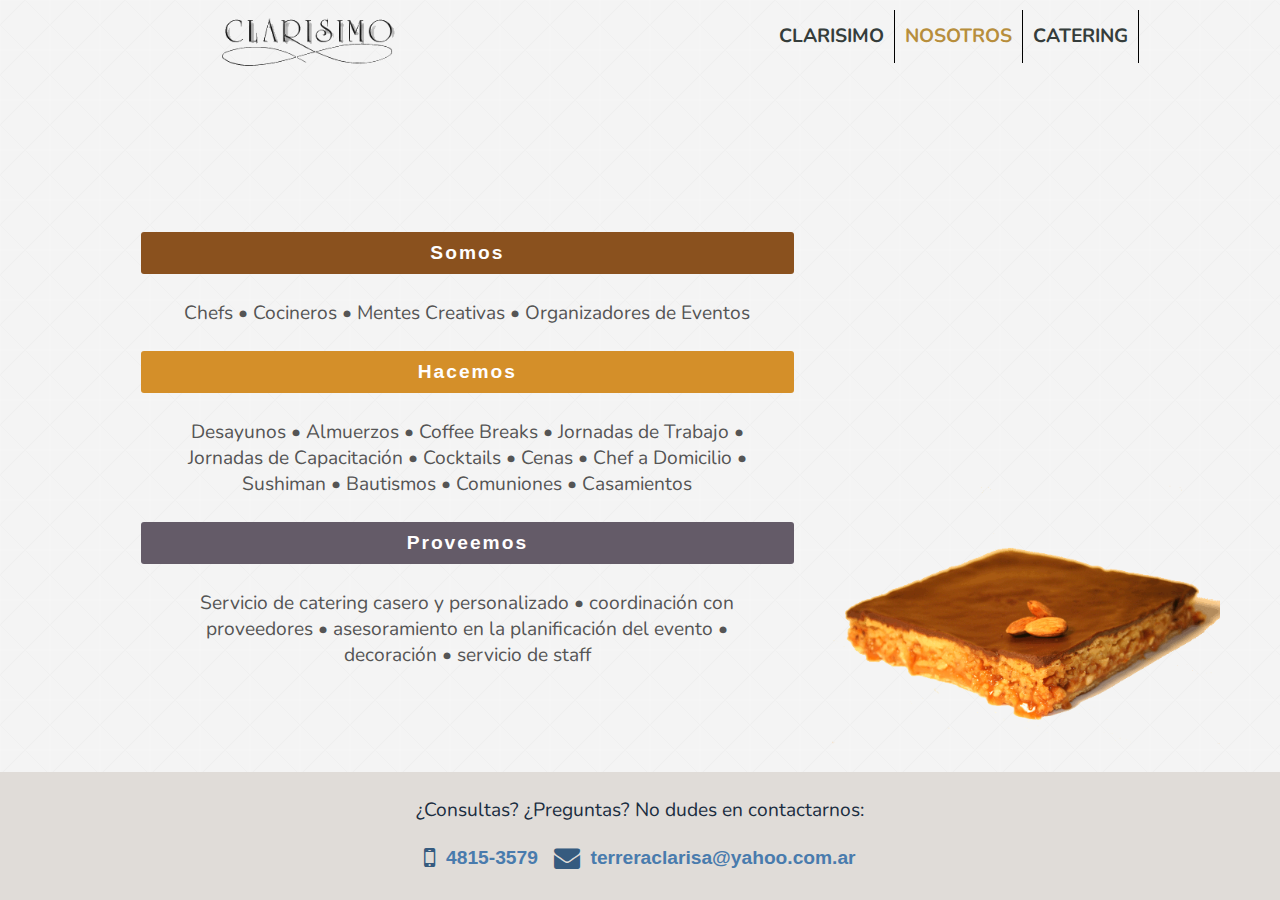
<file: clientes.html>
<!DOCTYPE html>
<html>
	<head>
		<meta charset="utf-8">
    <title>Clarisimo | Catering</title>
		<link rel="stylesheet" href="styles/base.css"> 
		<link rel="stylesheet" href="styles/normalize.css">
		<link href='http://fonts.googleapis.com/css?family=Nunito' rel='stylesheet' type='text/css'>
		<link href='http://fonts.googleapis.com/css?family=Averia+Serif+Libre' rel='stylesheet' type='text/css'>
		<link rel="stylesheet" href="styles/font-awesome/css/font-awesome.min.css">
		  <link rel="shortcut icon" href="http://faviconist.com/icons/68c95f97600bca6fadb4f1050d09f0a7/favicon.ico" />
		<meta name="viewport" content="width=device-width, initial-scale=1">
	</head>
	<body>
		<div class="container">
			<div class="row clearfix">
				<div id="main-header" class="column full">	
					<div id="logo" class="column third">
						<img class="logo" src="images/clarisimo-logo.gif" alt="logo"/>
					</div>	
					<ul class="column two-thirds main-nav">
	          <li><a href="menu.html">Catering</a></li>
	          <li><a href="clientes.html"class="selected">Nosotros</a></li>
						<li><a href="index.html" >Clarisimo</a></li>
					</ul>
				</div>
			</div>
		</div>

		<div class="row clearfix">
			<div class="container">
				<div id="main content" class="column two-thirds nosotros">
					<h4 class="somos">Somos</h4>
						<p id="main-content">Chefs &#8226; Cocineros &#8226; Mentes Creativas &#8226; Organizadores de Eventos </p>
					<h4 class="hacemos">Hacemos</h4>
						<p id="main-content">Desayunos &#8226; Almuerzos &#8226; Coffee Breaks &#8226; Jornadas de Trabajo &#8226; Jornadas de Capacitaci&oacute;n &#8226; Cocktails &#8226; Cenas &#8226; Chef a Domicilio &#8226; Sushiman &#8226; Bautismos &#8226; Comuniones &#8226; Casamientos  </p>
					<h4 class="proveemos">Proveemos</h4>
						<p id="main-content">Servicio de catering casero y personalizado &#8226; coordinaci&oacute;n con proveedores &#8226; asesoramiento en la planificaci&oacute;n del evento &#8226; decoraci&oacute;n &#8226; servicio de staff </p>
				</div>
			</div>
			
	
<div class="hide-m space">&nbsp;</div>

	<div class="row clearfix">
			<div class="column third cuardrado">
	          <img src="images/burger.gif" alt="" class="cookie">
			</div>
	</div>
		
	</div>

		<footer>
				<div class="row">
					<div>
				<p id="consultas"> &iquest;Consultas? &iquest;Preguntas? No dudes en contactarnos: </p>
				<p><i class="fa fa-mobile-phone fa-lg"></i><strong><a href="tel:4815-3579">&nbsp;&nbsp;4815-3579</a></strong>&nbsp;&nbsp;&nbsp;<i class="fa fa-envelope fa-lg"></i><strong><a href="mailto:terreraclarisa@yahoo.com.ar">&nbsp;&nbsp;terreraclarisa@yahoo.com.ar</a></strong></p>
					</div>
				</div>
		</footer>

	</body>
	</html>
</file>
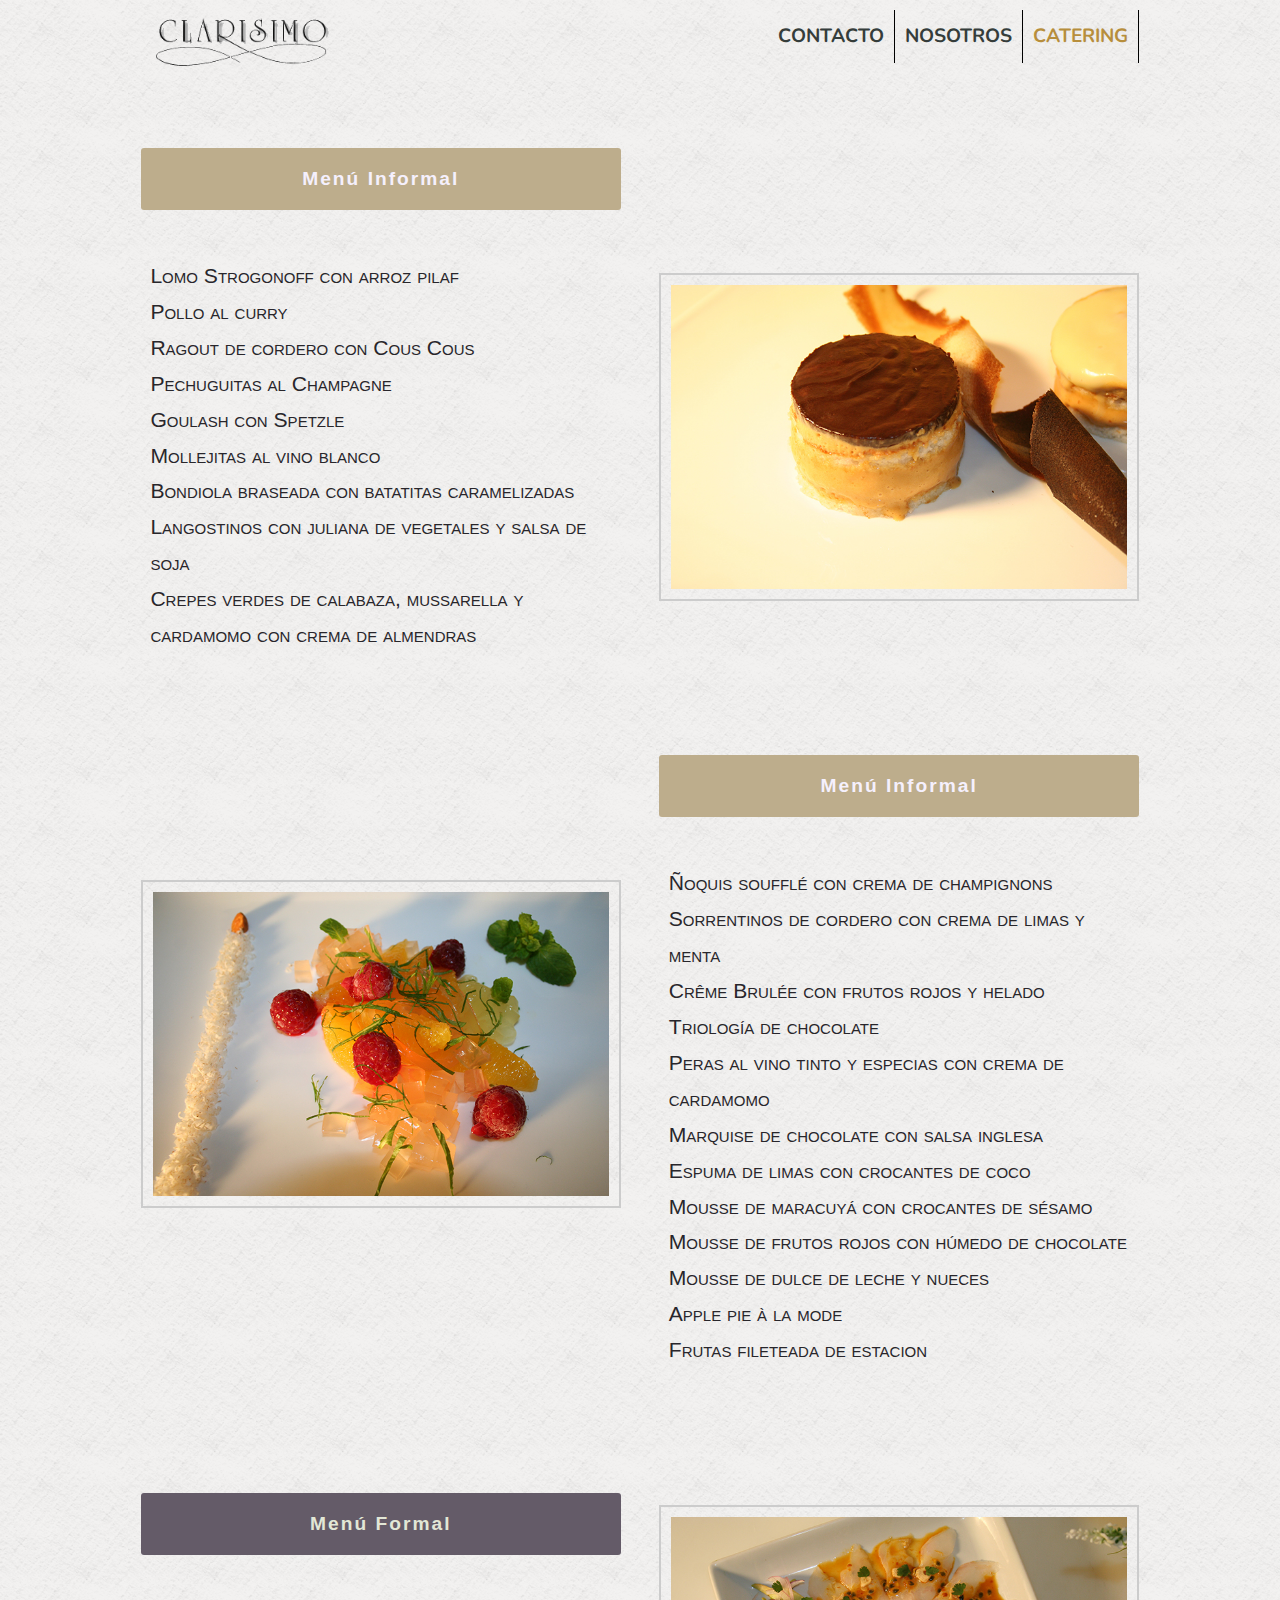
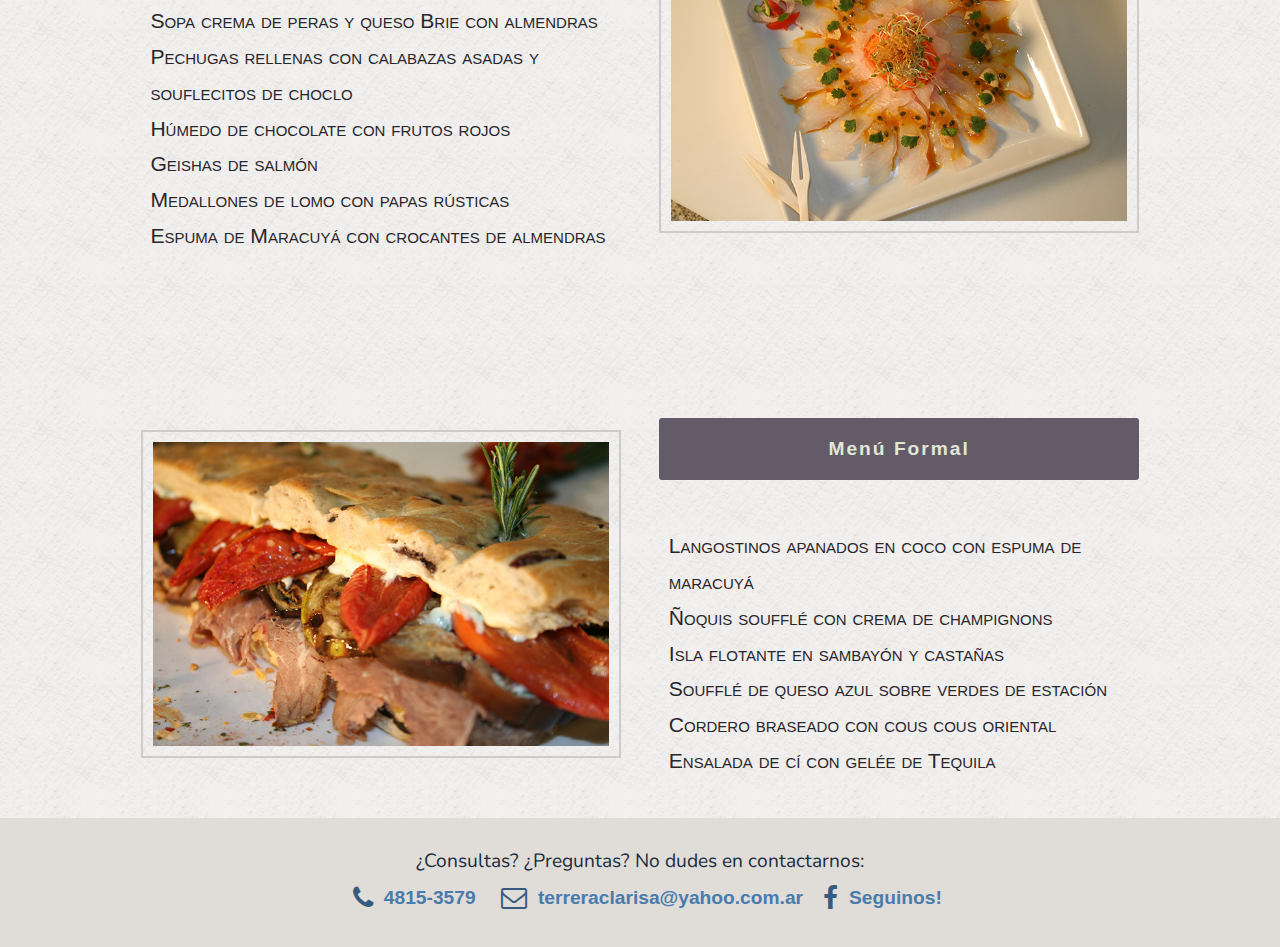
<file: menu.html>
<!DOCTYPE html>
<html>

<head>
    <meta charset="utf-8">
    <title>Clarisimo | Catering</title>
   <!--  <script src="/javascripts/jquery-1.9.1.min.js" type="text/javascript"></script> -->
    <link rel="stylesheet" href="styles/normalize.css">
   
    <!-- <link rel="stylesheet" href="styles/base.min.css"> -->
    <link rel="stylesheet" href="styles/base.css">

    <link rel="stylesheet" href="styles/font-awesome/css/font-awesome.min.css">
   <!--  <link rel="shortcut icon" href="http://faviconist.com/icons/68c95f97600bca6fadb4f1050d09f0a7/favicon.ico" /> -->
     <link href='http://fonts.googleapis.com/css?family=Nunito' rel='stylesheet' type='text/css'>
    <link href='http://fonts.googleapis.com/css?family=Averia+Serif+Libre' rel='stylesheet' type='text/css'>
    <meta name="viewport" content="width=device-width, initial-scale=1">
</head>

<body>
    <div class="menu-background">
        <div class="container">
            	<div class="row clearfix">
				<div id="main-header" class="column full">	
					<div id="logo" class="column">
						<a href="index.html"><img class="logo" src="images/clarisimo-logo.gif" alt="logo"/></a>
					</div>	
				<ul id="main-nav" class="column two-thirds main-nav">
          			<li><a class="selected" href="menu.html">Catering</a></li>
          			<li><a href="nosotros.html">Nosotros</a></li>
					<li><a href="index.html">Contacto</a></li>
				</ul>
			</div>
		</div>
            <div class="row clearfix">
                <br>
                <div class="column one-half">
                    <h4 class="menu-informal mobile-margin-top-0">Men&uacute; Informal</h4>
                    <ul class="menu-list lista-informal">
                        <li>Lomo Strogonoff con arroz pilaf</li>
                        <li>Pollo al curry</li>
                        <li>Ragout de cordero con Cous Cous</li>
                        <li>Pechuguitas al Champagne</li>
                        <li>Goulash con Spetzle</li>
                        <li>Mollejitas al vino blanco</li>
                        <li>Bondiola braseada con batatitas caramelizadas</li>
                        <li>Langostinos con juliana de vegetales y salsa de soja</li>
                        <li>Crepes verdes de calabaza, mussarella y cardamomo con crema de almendras</li>
                    </ul>
                </div>
                <div class="column one-half">
                    <img src="images/IMG_8303.JPG" class="hide-m image1">
                </div>
            </div>
            <div class="row clearfix mobile-margin-top--47">
                <section>
                    <div class="column one-half">
                        <img src="images/IMG_7273.JPG" class="hide-m image2">
                    </div>
                    <div class="column one-half">
                        <h4 class="menu-informal hide-m">Men&uacute; Informal</h4>
                        <ul class="menu-list">
                            <li>&Ntilde;oquis souffl&eacute; con crema de champignons</li>
                            <li>Sorrentinos de cordero con crema de limas y menta</li>
                            <li>Cr&ecirc;me Brul&eacute;e con frutos rojos y helado</li>
                            <li>Triolog&iacute;a de chocolate</li>
                            <li>Peras al vino tinto y especias con crema de cardamomo</li>
                            <li>Marquise de chocolate con salsa inglesa</li>
                            <li>Espuma de limas con crocantes de coco</li>
                            <li>Mousse de maracuy&aacute; con crocantes de s&eacutesamo</li>
                            <li>Mousse de frutos rojos con h&uacute;medo de chocolate</li>
                            <li>Mousse de dulce de leche y nueces</li>
                            <li>Apple pie &agrave; la mode</li>
                            <li>Frutas fileteada de estacion</li>
                        </ul>
                    </div>
                </section>
            </div>
            <div class="row clearfix">
                <section>
                    <div class="column one-half">
                        <h4 class="menu-formal mobile-margin-top-15">Men&uacute; Formal</h4>
                        <ul class="menu-list">
                            <li>Sopa crema de peras y queso Brie con almendras</li>
                            <li>Pechugas rellenas con calabazas asadas y souflecitos de choclo</li>
                            <li>H&uacute;medo de chocolate con frutos rojos</li>
                            <li>Geishas de salm&oacute;n</li>
                            <li>Medallones de lomo con papas r&uacute;sticas</li>
                            <li>Espuma de Maracuy&aacute; con crocantes de almendras</li>
                        </ul>
                    </div>
                    <div class="column one-half">
                        <img src="images/IMG_7190.JPG" class="hide-m image3">
                    </div>
                </section>
            </div>
            <div class="row clearfix mobile-margin-top--47">
                <section>
                    <div class="column one-half">
                        <img src="images/IMG_7288.JPG" class="hide-m image4">
                    </div>
                    <div class="column one-half mobile-margin-bottom-10">
                        <h4 class="menu-formal hide-m">Men&uacute; Formal</h4>
                        <ul class="menu-list">
                            <li>Langostinos apanados en coco con espuma de maracuy&aacute;</li>
                            <li>&Ntilde;oquis souffl&eacute; con crema de champignons</li>
                            <li>Isla flotante en sambay&oacute;n y casta&ntilde;as</li>
                            <li>Souffl&eacute; de queso azul sobre verdes de estaci&oacute;n</li>
                            <li>Cordero braseado con cous cous oriental</li>
                            <li>Ensalada de c&iacute; con gel&eacute;e de Tequila</li>
                        </ul>
                    </div>
                </section>
            </div>
        </div>
    </div>
    	<footer id="footer-intro">
				<div class="row">
					<div>
					<p id="consultas" class="footer-p"> &iquest;Consultas? &iquest;Preguntas? No dudes en contactarnos: </p>
					<ul class="footer-ul">
					<li><i class="fa fa-phone fa-lg"></i><strong>&nbsp;<a href="tel:4815-3579">&nbsp;4815-3579&nbsp;&nbsp;</a></strong>
					<li><i class="fa fa-envelope-o fa-lg"></i><strong>&nbsp;&nbsp;<a href="mailto:terreraclarisa@yahoo.com.ar">terreraclarisa@yahoo.com.ar</a></strong></li>
					<li><a href="https://www.facebook.com/clarisimoparera/?fref=ts"><i class="fa fa-facebook fa-lg" aria-hidden="true"></i></a>&nbsp;&nbsp;<a href="https://www.facebook.com/clarisimoparera/?fref=ts" target="_blank"><strong>Seguinos!</strong></a></p></li></ul>

					</div>
				</div>
			</footer>
    <!-- <footer>
        <div class="row clearfix">
            <div>
                <p id="consultas"> &iquest;Consultas? &iquest;Preguntas? No dudes en contactarnos: </p>
                <p><i class="fa fa-mobile-phone fa-lg"></i><strong><a href="tel:4815-3579">&nbsp;&nbsp;4815-3579</a></strong>&nbsp;&nbsp;&nbsp;<i class="fa fa-envelope fa-lg"></i><strong><a href="mailto:terreraclarisa@yahoo.com.ar">&nbsp;&nbsp;terreraclarisa@yahoo.com.ar</a></strong></p>
            </div>
        </div>
    </footer> -->
</body>

</html>
</file>
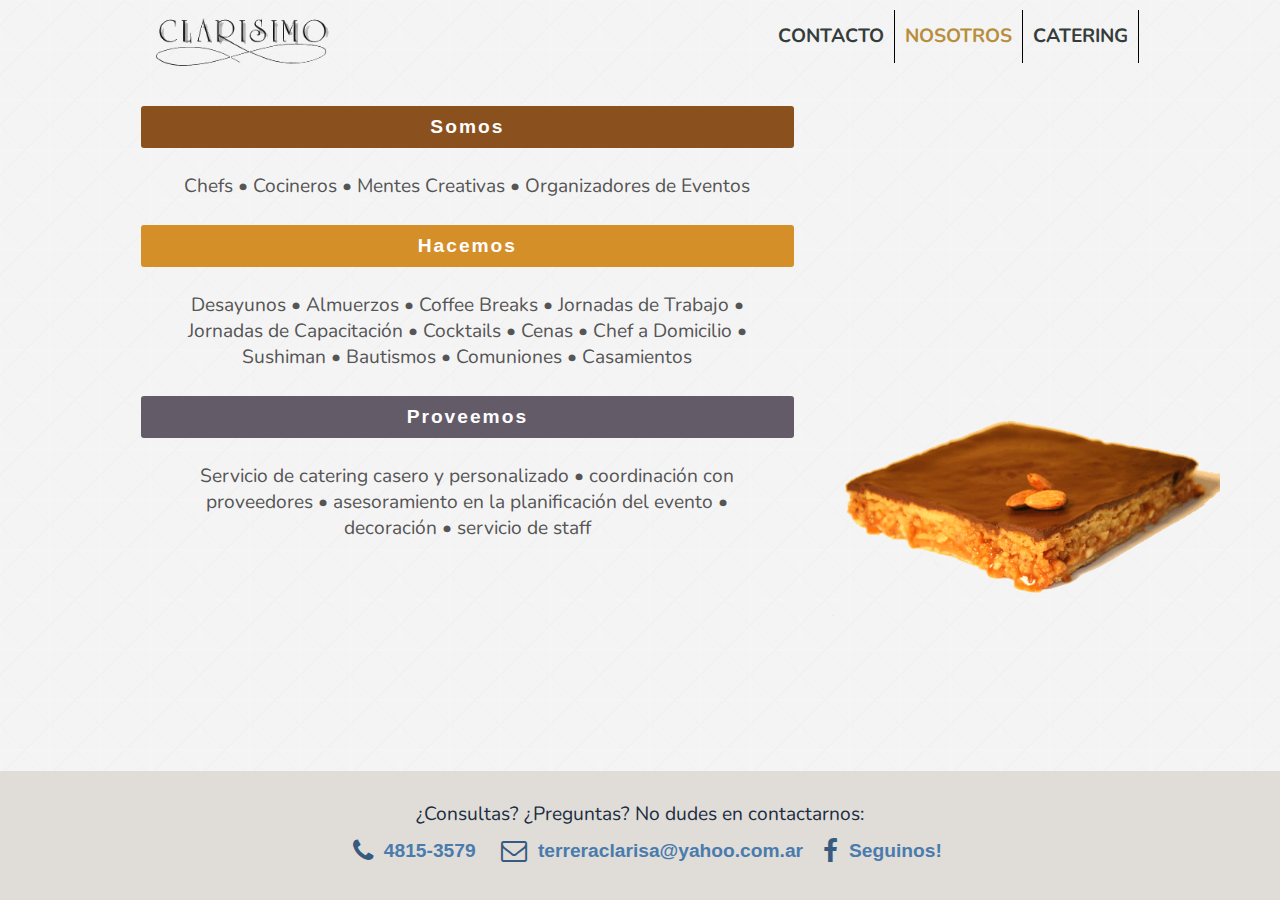
<file: nosotros.html>
<!DOCTYPE html>
<html>
	<head>
		<meta charset="utf-8">
    <title>Clarisimo | Catering</title>
		<!-- <link rel="stylesheet" href="styles/base.min.css">  -->
		<link rel="stylesheet" href="styles/base.css"> 

		<link rel="stylesheet" href="styles/normalize.css">
		<link href='http://fonts.googleapis.com/css?family=Nunito' rel='stylesheet' type='text/css'>
		<link href='http://fonts.googleapis.com/css?family=Averia+Serif+Libre' rel='stylesheet' type='text/css'>
		<link rel="stylesheet" href="styles/font-awesome/css/font-awesome.min.css">
		  <!-- <link rel="shortcut icon" href="http://faviconist.com/icons/68c95f97600bca6fadb4f1050d09f0a7/favicon.ico" /> -->
		<meta name="viewport" content="width=device-width, initial-scale=1">
	</head>
	<body>
		<div class="container nav">
			<div class="row clearfix">
				<div id="main-header" class="column full">	
					<div id="logo" class="column">
						<a href="index.html"><img class="logo" src="images/clarisimo-logo.gif" alt="logo"/></a>
					</div>	
					<ul class="column two-thirds main-nav">
	          <li><a href="menu.html">Catering</a></li>
	          <li><a href="nosotros.html"class="selected">Nosotros</a></li>
						<li><a href="index.html" >Contacto</a></li>
					</ul>
				</div>
			</div>
		</div>

		<div class="row clearfix">
			<div class="container">
				<div id="main content" class="column two-thirds nosotros">
					<h4 class="somos">Somos</h4>
						<p id="main-content">Chefs &#8226; Cocineros &#8226; Mentes Creativas &#8226; Organizadores de Eventos </p>
					<h4 class="hacemos">Hacemos</h4>
						<p id="main-content">Desayunos &#8226; Almuerzos &#8226; Coffee Breaks &#8226; Jornadas de Trabajo &#8226; Jornadas de Capacitaci&oacute;n &#8226; Cocktails &#8226; Cenas &#8226; Chef a Domicilio &#8226; Sushiman &#8226; Bautismos &#8226; Comuniones &#8226; Casamientos  </p>
					<h4 class="proveemos">Proveemos</h4>
						<p id="main-content">Servicio de catering casero y personalizado &#8226; coordinaci&oacute;n con proveedores &#8226; asesoramiento en la planificaci&oacute;n del evento &#8226; decoraci&oacute;n &#8226; servicio de staff </p>
				</div>
			</div>
			
	
<div class="hide-m space">&nbsp;</div>

	<div class="row clearfix">
			<div class="column third cuardrado">
	          <img src="images/burger.gif" alt="" class="cookie">
			</div>
	</div>
		
	</div>
	    	<footer id="footer-intro">
				<div class="row">
					<div>
					<p id="consultas" class="footer-p"> &iquest;Consultas? &iquest;Preguntas? No dudes en contactarnos: </p>
					<ul class="footer-ul">
					<li><i class="fa fa-phone fa-lg"></i><strong>&nbsp;<a href="tel:4815-3579">&nbsp;4815-3579&nbsp;&nbsp;</a></strong>
					<li><i class="fa fa-envelope-o fa-lg"></i><strong>&nbsp;&nbsp;<a href="mailto:terreraclarisa@yahoo.com.ar">terreraclarisa@yahoo.com.ar</a></strong></li>
					<li><a href="https://www.facebook.com/clarisimoparera/?fref=ts"><i class="fa fa-facebook fa-lg" aria-hidden="true"></i></a>&nbsp;&nbsp;<a href="https://www.facebook.com/clarisimoparera/?fref=ts" target="_blank"><strong>Seguinos!</strong></a></p></li></ul>

					</div>
				</div>
			</footer>

		<!-- <footer>
				<div class="row">
					<div>
				<p id="consultas"> &iquest;Consultas? &iquest;Preguntas? No dudes en contactarnos: </p>
				<p><i class="fa fa-mobile-phone fa-lg"></i><strong><a href="tel:4815-3579">&nbsp;&nbsp;4815-3579</a></strong>&nbsp;&nbsp;&nbsp;<i class="fa fa-envelope fa-lg"></i><strong><a href="mailto:terreraclarisa@yahoo.com.ar">&nbsp;&nbsp;terreraclarisa@yahoo.com.ar</a></strong></p>
					</div>
				</div>
		</footer> -->

	</body>
	</html>
</file>
<file: styles/base.css>
/* Layout
   ========================================================================== */

*, *:before, *:after {
  -moz-box-sizing: border-box;
  -webkit-box-sizing: border-box;
  box-sizing: border-box;
}



@media (min-width: 64rem) {
  html { font-size: 120%; }
}

body {
  background: url('img/agsquare.png'), #FFFFFE;
  color: #555;
  margin:0;
  padding:0;
   display: flex;
  min-height: 100vh;
  flex-direction: column;
}

.container {
  margin: 0 auto;
  max-width: 54rem;
  width: 90%;
  flex: 1;

}

.space {
  margin: 5%;
  padding:5%;
}


/* Header
   ========================================================================== */


#main-header {
  padding-top: 10px;
 /* padding-bottom: 5px; */
}
 
.main-nav {
  width: 40vw;
    float: right;
    margin-top: 5px;
}

.main-nav a {
  display: inline-block;
  text-align: center;
  color: #353D3B;
  padding: 10px 10px;
  text-transform: uppercase;
  font-family: 'Nunito', sans-serif;
  border-right:1px solid black;
  float: right;
  /*text-transform: bold;*/
  text-decoration: none;
  font-weight: bold;
}



.main-nav a.selected, .main-nav a:hover {
  color: #FF3510;
  text-decoration: none;
  color: #b78e3c;

}


.intro { margin: 2rem 0; }

@media (min-width: 883px) {
  .intro { margin: 4rem 0; }
}

.mobile {
  margin: 0 auto;
  max-width: 150px;
}

@media (min-width: 883px) {
  .mobile { max-width: 250px; }
}

.local {
  margin-top: 0;
}


/* Section
   ========================================================================== */

section {
  border-top: 1px solid #eee;
  text-align: center;
  padding: 2rem 0;
}

section:first-of-type { border-top: none; }

@media (min-width: 883px) {
  section { padding: 4rem 0; }
}

/* Mobile First Grid
   ========================================================================== */

.column { margin-bottom: 1.5rem; }

@media (min-width: 883px) {
  .column {
    float: left;
    margin: 0;
    padding-left: 1rem;
    padding-right: 1rem;
  }

  .column.full { width: 100%; }
  .column.two-thirds { width: 66.7%; }
  .column.one-half { width: 50%; }
  .column.third { width: 33.3%; }
  .column.fourth { width: 25%; }
  .column.flow-opposite { float: right; }
}

/* Typography
   ========================================================================== */

h2 {
  font-family: 'Averia Serif Libre', cursive;
  color: #FFF4F0;
  text-transform: uppercase;
  text-align: center;

}

h3 {
  font-family: 'Averia Serif Libre', cursive;
  color: #FF3510;
  text-align: center;
  text-transform: uppercase;
  font-size: 1em;
  color: #b78e3c;
}

p {
  text-align: center;

}
#intro-p1 {
  padding: 0.0625em;
  color: #5d5963;

}

h3.logo {
  color: black;
  font-family: 'Helvetica Neue', 'Helvetica', 'Arial', 'Sans-serif';
  font-weight: 400;
  letter-spacing: 2px;
  margin-top: 5px;
}



@media (min-width: 883px) {
  h1 { font-size: 1.5rem; }
}

blockquote { margin: 0; }

blockquote p {
  color: #bbb;
  font-style: italic;
  margin-bottom: 1.5rem;
}

cite { color: #bbb; }

/* Lists
   ========================================================================== */

ul {
  margin: 0;
  text-align: center;
}

@media (min-width: 883px) {
  ul { display: inline-block; }
}

li {
  list-style: none;
  text-align: center;
  line-height: 1.7em;
}

/* Links
   ========================================================================== */

a {
  color: #497bad;
  text-decoration: none;
  line-height: 1.7em;
}

a:hover { text-decoration: underline; }



/* Elements
   ========================================================================== */



img {
  display: block;
  height: auto;
  margin: 0 auto 1.5rem auto;
  width: 100%;
}

.rwd {
  margin: 0 auto 1.5rem auto;
  max-width: 440px;
}

section {
  padding-bottom:3rem;
}

/* Utilities
   ========================================================================== */

.remove-padding { padding-bottom: 0; }
.remove-border { border: none; }

/* Clearfix by Nicolas Gallagher
   ========================================================================== */

.clearfix:before,
.clearfix:after {
  content: " ";
  display: table;
}

.clearfix:after { clear: both; }
.clearfix { *zoom: 1; }

@media all and (max-width: 600px) {
    .hide-image {
        display:none;
    }
    .hideme {
      display: none;
    }
 /*   #footer-intro {
      display: none;
    }*/

  .main-nav ul {
    margin: 0px 0px;
    float: right;
    padding-bottom: 5px;
  }
  .main-nav {
    text-align: left;
  }

  .main-nav li{
    display: inline-block;

  }

  .main-nav a {
  }
}

  

footer {
  background-color: #E0DCD8;
  color: #2F2C3F;
  margin:0;
  padding: 0.3rem 0;
}

#consultas {
  font-family: 'Nunito', sans-serif;
  color: #1B2D40;
}

/* Home Page
   ========================================================================== */

 #feat-img1, #feat-img2, #feat-img3 {
 

}


.fa-mobile-phone, .fa-envelope, .fa-map-marker, .fa-facebook, .fa-envelope-0, .fa-phone, .fa-lg {
  color: #365B7F;
}

#secondary-content {
  margin-top: -15px;
  margin-bottom: 10%;
}

#footer-intro {
  width: 100vw;
  margin-left: auto;
  margin-right: auto;
  padding-top: 30px;
    padding-bottom: 10px;
    margin-top: auto;
}

.footer-p {
  margin-top: 0;
  margin-bottom: -15px;
}

/* Menu Page
   ========================================================================== */
.menu-background {
background: url('img/witewall_3.png'), #FFFFFE;
}

h1 {
  font-family: 'Raleway', arial, serif;
  font-weight: bold;
  text-shadow: 0px 0px 1px #000;
  text-align: center;
}

ul li {
  font-size: 1em;
  line-height: 2em; 
  font-variant: small-caps;
  }

.menu-formal {
  color:#E2E7D6;
  background: #bd414c;
    background: #645B68;
  padding: 20px;
  margin-top: 10%;
  margin-bottom: 10%;
  border-radius: 3px;

}


.menu-informal {
  color:#F5F0FD;
  background: #969C77;

  background: #E8D54A;
  background: #DBA12D;
  background: #bdad8c;
  padding: 20px;
 /* margin: 5%;*/
  margin-bottom: 10%;
  border-radius: 3px;

}

.menu-list li {
  list-style: none;
  text-align: left;
  line-height: 1.7em;
  color: #28262B;
  font-size: 1.1em;
  font-variant: small-caps;
  padding-left: 2%;
}



/*  Clientes
   ========================================================================== */

   h4 {
    color: #E30002;
    text-align: center;
    font-family: 'Raleway', arial, serif;
    font-weight: bold;
    /*text-shadow: 0px 0px 1px #000;*/
    padding: 10px;
    letter-spacing: 2px;
  

   }

.somos {
  color:#FFFEFF;
  background: #BD414C;
  background: #8A511E;
  border-radius: 3px;

}

.hacemos {
  color:#FFFEFF;
  background: #8CB161;
  background: #D48F29;
  border-radius: 3px;

}

.proveemos {
  color:#FFFEFF;
  background: #4F3526;
  background: #EBD850;
  background: #645B68;
  border-radius: 3px;

}

#nos-eligen {
  background: #224040;
  color: #FFFEFF;

}


/*
.list li {
  display: inline-block;
  list-style: circle;
}

.list {
  margin: 2% auto;
  padding: 2% 2%;
  border-radius: 10%;
  text-align: center;
}
*/
.cuadrado {
  margin-top: 180px;
}

#main-content {
  font-family: 'Nunito', sans-serif;
  padding: 0 3% 0 3%;
}
div #logo .column {
  padding-left: 0 !important;
  margin-left: 0 !important;
}

.logo {
  width: 200px;
}

#main-header .column {
  padding: 0;
}

ul.column {
  float: right !important;
}

.slick-prev:before, .slick-next:before {
  display: none !important;
}

.slick-slider {
  margin-bottom: 0 !important;
}

img #feat-img {
  margin-bottom: 0;
}
#feat-img1, #feat-img2, #feat-img3  {
  margin-bottom: 0;
      padding: 10px;
    border: 2px solid #ccc;
}


.image1, .image2, .image3, .image4 {
    border: 2px solid #ccc; 
    padding: 10px;
}

.image1, .image2 {
  margin-top: 150px
}

.image3, .image4 {
  margin-top:  60px;
  margin-bottom: 60px;
}
.container.nav {
  max-height: 80px;

}

 ul.footer-ul {
  margin-top: 20px;
  display: block;
}

ul.footer-ul li { 
  font-variant: initial;
  display: inline-block;
  padding-left: 15px;
}

@media (max-width: 883px) {
  .main-nav {
    width: 90vw;

      padding-left: 0;
    display: flex;
    align-items: center;
    justify-content: center;
    flex-direction: row-reverse;
  }
  .hide-m {
    display: none;
  }
 img.cookie {
    width: 300px;
    margin: 0 auto;
  }
  .column.third.cuardrado {
    float: right;
    padding-right: 30px;
  }

  .menu-formal {
    margin-top: 0;
    margin-bottom: 6%;
  }
  .menu-informal {
    margin-bottom: 6%;
  }
  section {
    padding: 0;
  }

  .mobile-margin-bottom-10 {
    margin-bottom: 10% !important;
  }
  .mobile-margin-top--47 {
    margin-top: -47px !important;
  }
   .mobile-margin-top-0 {
    margin-top: 0px !important;
  }
   .mobile-margin-top-15 {
    margin-top: 15px !important;
  }
  div#logo.column { 
    margin-bottom: 0;
  }
  img.logo {
    margin-bottom: 0;
  }

  p#intro-p1:first-of-type {
    margin-top: 30px;
  }
  .container.nav {
  max-height: initial;

}
ul.footer-ul li { 
  display: block;
}

}
</file>
<file: styles/base.min.css>
.main-nav a,a{text-decoration:none}a,li{line-height:1.7em}.menu-list li,ul li{font-variant:small-caps}*,:after,:before{-moz-box-sizing:border-box;-webkit-box-sizing:border-box;box-sizing:border-box}@media (min-width:64rem){html{font-size:120%}}body{background:url(img/agsquare.png),#FFFFFE;color:#555;margin:0;padding:0;display:flex;min-height:100vh;flex-direction:column}.container{margin:0 auto;max-width:54rem;width:90%;flex:1}.space{margin:5%;padding:5%}#main-header{padding-top:10px}.main-nav{width:40vw;float:right;margin-top:5px}.main-nav a{display:inline-block;text-align:center;color:#353D3B;padding:10px;text-transform:uppercase;font-family:Nunito,sans-serif;border-right:1px solid #000;float:right;font-weight:700}h2,h3{font-family:'Averia Serif Libre',cursive;text-transform:uppercase;text-align:center}.main-nav a.selected,.main-nav a:hover{color:#FF3510;text-decoration:none}.intro{margin:2rem 0}@media (min-width:870px){.intro{margin:4rem 0}}.mobile{margin:0 auto;max-width:150px}.local{margin-top:0}section{border-top:1px solid #eee;text-align:center;padding:2rem 0}section:first-of-type{border-top:none}.column{margin-bottom:1.5rem}blockquote,ul{margin:0}@media (min-width:870px){.mobile{max-width:250px}section{padding:4rem 0}.column{float:left;margin:0;padding-left:1rem;padding-right:1rem}.column.full{width:100%}.column.two-thirds{width:66.7%}.column.one-half{width:50%}.column.third{width:33.3%}.column.fourth{width:25%}.column.flow-opposite{float:right}}h2{color:#FFF4F0}h3{color:#FF3510;font-size:1em}p{text-align:center}#intro-p1{padding:.0625em}blockquote p{color:#bbb;font-style:italic;margin-bottom:1.5rem}cite{color:#bbb}ul{text-align:center}.rwd,img{margin:0 auto 1.5rem}@media (min-width:870px){h1{font-size:1.5rem}ul{display:inline-block}}li{list-style:none;text-align:center}a{color:#497bad}a:hover{text-decoration:underline}img{display:block;height:auto;width:100%}.rwd{max-width:440px}section{padding-bottom:3rem}.remove-padding{padding-bottom:0}.remove-border{border:none}.clearfix:after,.clearfix:before{content:" ";display:table}.clearfix:after{clear:both}@media all and (max-width:600px){#footer-intro,.hide-image,.hideme{display:none}.main-nav ul{margin:0;float:right;padding-bottom:5px}.main-nav{text-align:left}.main-nav li{display:inline-block}}footer{background-color:#E0DCD8;color:#2F2C3F;margin:0;padding:.3rem 0}#consultas{font-family:Nunito,sans-serif;color:#1B2D40}h1,h4{font-family:Raleway,arial,serif;font-weight:700}.fa-envelope,.fa-map-marker,.fa-mobile-phone{color:#365B7F}#secondary-content{margin-top:-15px;margin-bottom:10%}#footer-intro{width:100vw;margin-left:auto;margin-right:auto;padding-top:30px;padding-bottom:10px}.footer-p{margin-top:0;margin-bottom:-15px}.menu-formal,.menu-informal{padding:20px;margin-bottom:10%;border-radius:3px}.menu-background{background:url(img/witewall_3.png),#FFFFFE}h1{text-shadow:0 0 1px #000;text-align:center}ul li{font-size:1em;line-height:2em}.menu-formal{color:#E2E7D6;background:#645B68;margin-top:10%}.menu-informal{color:#F5F0FD;background:#DBA12D}.menu-list li{list-style:none;text-align:left;line-height:1.7em;color:#28262B;font-size:1.1em;padding-left:2%}#nos-eligen,.hacemos,.proveemos,.somos{color:#FFFEFF}h4{color:#E30002;text-align:center;padding:10px;letter-spacing:2px}.somos{background:#8A511E;border-radius:3px}.hacemos{background:#D48F29;border-radius:3px}.proveemos{background:#645B68;border-radius:3px}#nos-eligen{background:#224040}.cuadrado{margin-top:180px}#main-content{font-family:Nunito,sans-serif;padding:0 3%}div #logo .column{padding-left:0!important;margin-left:0!important}.logo{width:200px}#main-header .column{padding:0}ul.column{float:right!important}.slick-next:before,.slick-prev:before{display:none!important}.slick-slider{margin-bottom:0!important}img #feat-img{margin-bottom:0}#feat-img1,#feat-img2,#feat-img3{margin-bottom:0;padding:10px;border:2px solid #ccc}@media (max-width:883px){.main-nav{width:90vw;padding-left:0;display:flex;align-items:center;justify-content:center;flex-direction:row-reverse}.hide-m{display:none}img.cookie{width:300px;margin:0 auto}.menu-formal,.menu-informal{margin-bottom:6%}.menu-formal{margin-top:0}section{padding:0}.mobile-margin-bottom-10{margin-bottom:10%!important}.mobile-margin-top--47{margin-top:-47px!important}.mobile-margin-top-0{margin-top:0!important}.mobile-margin-top-15{margin-top:15px!important}div#logo.column,img.logo{margin-bottom:0}p#intro-p1:first-of-type{margin-top:30px}}
</file>
